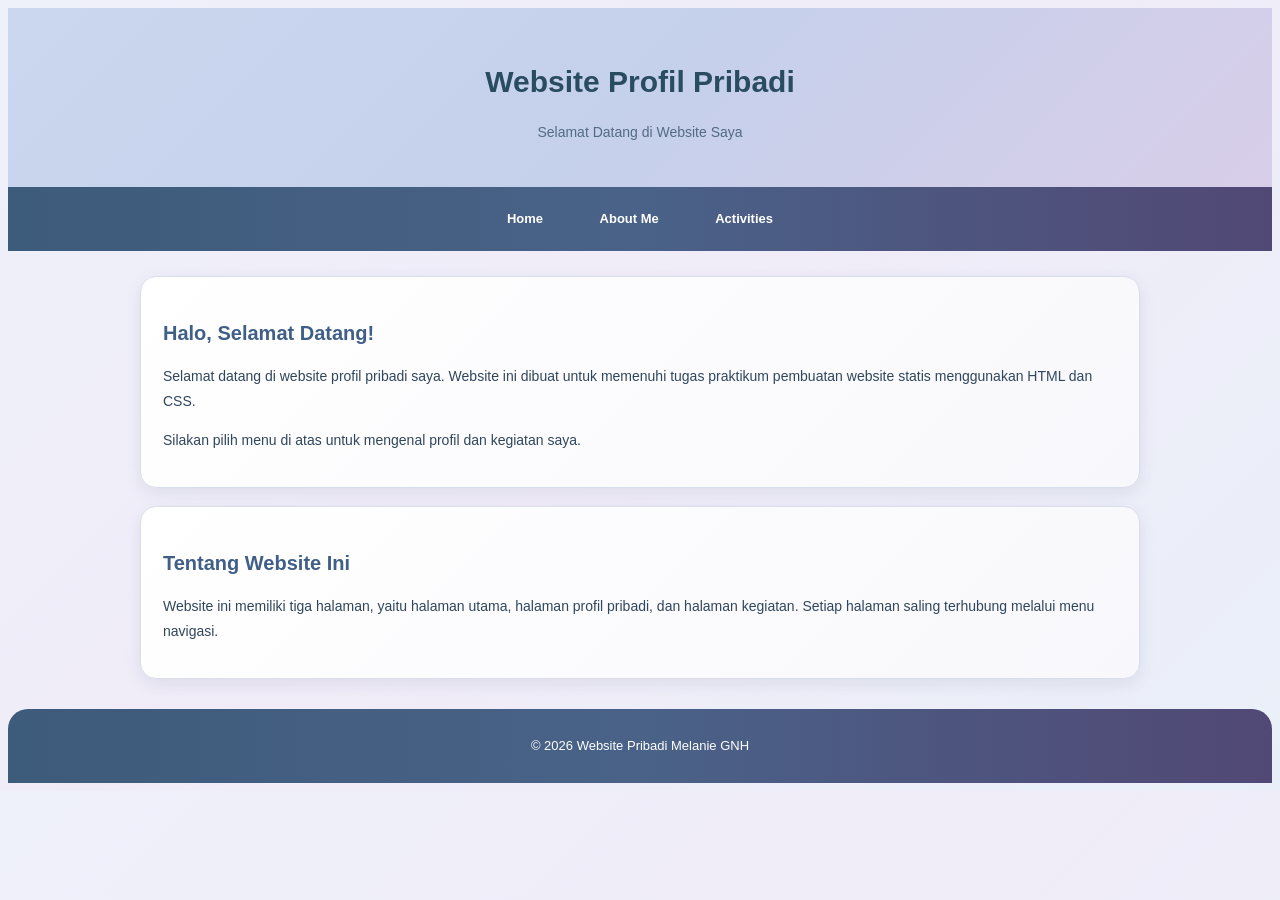
<file: Tugasmodul2/index.html>
<!DOCTYPE html>
<html lang="id">
<head>
    <meta charset="UTF-8">
    <meta name="viewport" content="width=device-width, initial-scale=1.0">
    <title>Profil Pribadi</title>
    <link rel="stylesheet" href="style.css">
</head>
<body>

    <header>
        <h1>Website Profil Pribadi</h1>
        <p>Selamat Datang di Website Saya</p>
    </header>

    <nav>
        <a href="index.html">Home</a>
        <a href="About.html">About Me</a>
        <a href="activity.html">Activities</a>
    </nav>

    <main>
        <section class="intro">
            <h2>Halo, Selamat Datang!</h2>
            <p>
                Selamat datang di website profil pribadi saya.
                Website ini dibuat untuk memenuhi tugas praktikum
                pembuatan website statis menggunakan HTML dan CSS.
            </p>
            <p>
                Silakan pilih menu di atas untuk mengenal profil
                dan kegiatan saya.
            </p>
        </section>

        <section>
            <h2>Tentang Website Ini</h2>
            <p>
                Website ini memiliki tiga halaman, yaitu halaman
                utama, halaman profil pribadi, dan halaman kegiatan.
                Setiap halaman saling terhubung melalui menu navigasi.
            </p>
        </section>
    </main>

    <footer>
        <p>&copy; 2026 Website Pribadi Melanie GNH</p>
    </footer>

</body>
</html>
</file>
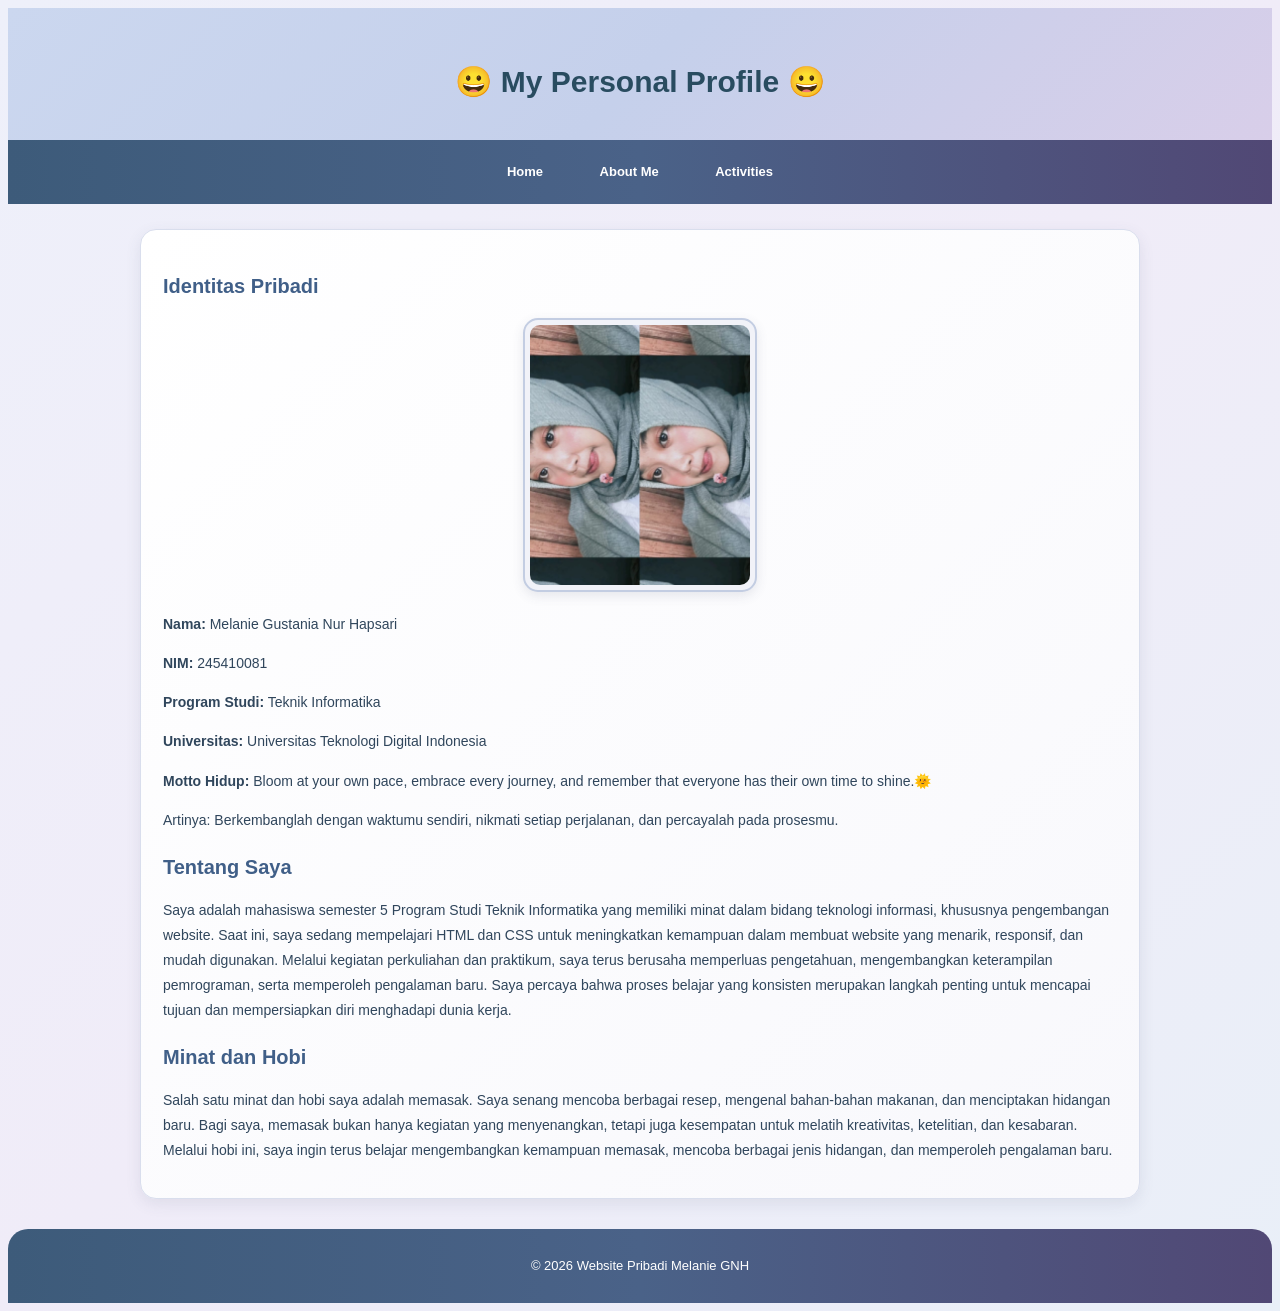
<file: Tugasmodul2/About.html>
<!DOCTYPE html>
<html lang="id">
<head>
    <meta charset="UTF-8">
    <meta name="viewport" content="width=device-width, initial-scale=1.0">
    <title>About Me - Profil Pribadi</title>
    <link rel="stylesheet" href="style.css">
</head>
<body>

    <header>
        <h1> 😀 My Personal Profile 😀</h1>
    </header>

    <nav>
        <a href="index.html">Home</a>
        <a href="About.html">About Me</a>
        <a href="activity.html">Activities</a>
    </nav>

    <main>
        <section class="profile">
            <h2>Identitas Pribadi</h2>

            
            <div class="profile-photo">
                <img src="foto.jpeg" alt="Foto Profil Saya">
            </div>

            <p><strong>Nama:</strong> Melanie Gustania Nur Hapsari</p>
            <p><strong>NIM:</strong> 245410081</p>
            <p><strong>Program Studi:</strong> Teknik Informatika</p>
            <p><strong>Universitas:</strong> Universitas Teknologi Digital Indonesia </p>
            <p><strong>Motto Hidup:</strong> Bloom at your own pace, embrace every journey,
                                            and remember that everyone has their own time to shine.🌞 </p>
           <p class="translation">
            Artinya: Berkembanglah dengan waktumu sendiri,
            nikmati setiap perjalanan, dan percayalah pada prosesmu. </p>

            <h2>Tentang Saya</h2>
            <p>
                Saya adalah mahasiswa semester 5 Program Studi Teknik Informatika yang memiliki 
                minat dalam bidang teknologi informasi, khususnya pengembangan website. 
                Saat ini, saya sedang mempelajari HTML dan CSS untuk meningkatkan kemampuan 
                dalam membuat website yang menarik, responsif, dan mudah digunakan.
                Melalui kegiatan perkuliahan dan praktikum, saya terus berusaha memperluas pengetahuan, 
                mengembangkan keterampilan pemrograman, serta memperoleh pengalaman baru.
                Saya percaya bahwa proses belajar yang konsisten merupakan langkah penting untuk mencapai tujuan 
                dan mempersiapkan diri menghadapi dunia kerja.

            </p>

            <h2>Minat dan Hobi</h2>
            <p>
                Salah satu minat dan hobi saya adalah memasak. Saya senang mencoba berbagai resep, 
                mengenal bahan-bahan makanan, dan menciptakan hidangan baru. 
                Bagi saya, memasak bukan hanya kegiatan yang menyenangkan, tetapi juga kesempatan 
                untuk melatih kreativitas, ketelitian, dan kesabaran.
                Melalui hobi ini, saya ingin terus belajar mengembangkan kemampuan memasak, 
                mencoba berbagai jenis hidangan, dan memperoleh pengalaman baru.
            </p>
        </section>
    </main>

    <footer>
        <p>&copy; 2026 Website Pribadi Melanie GNH</p>
    </footer>

</body>
</html>
</file>
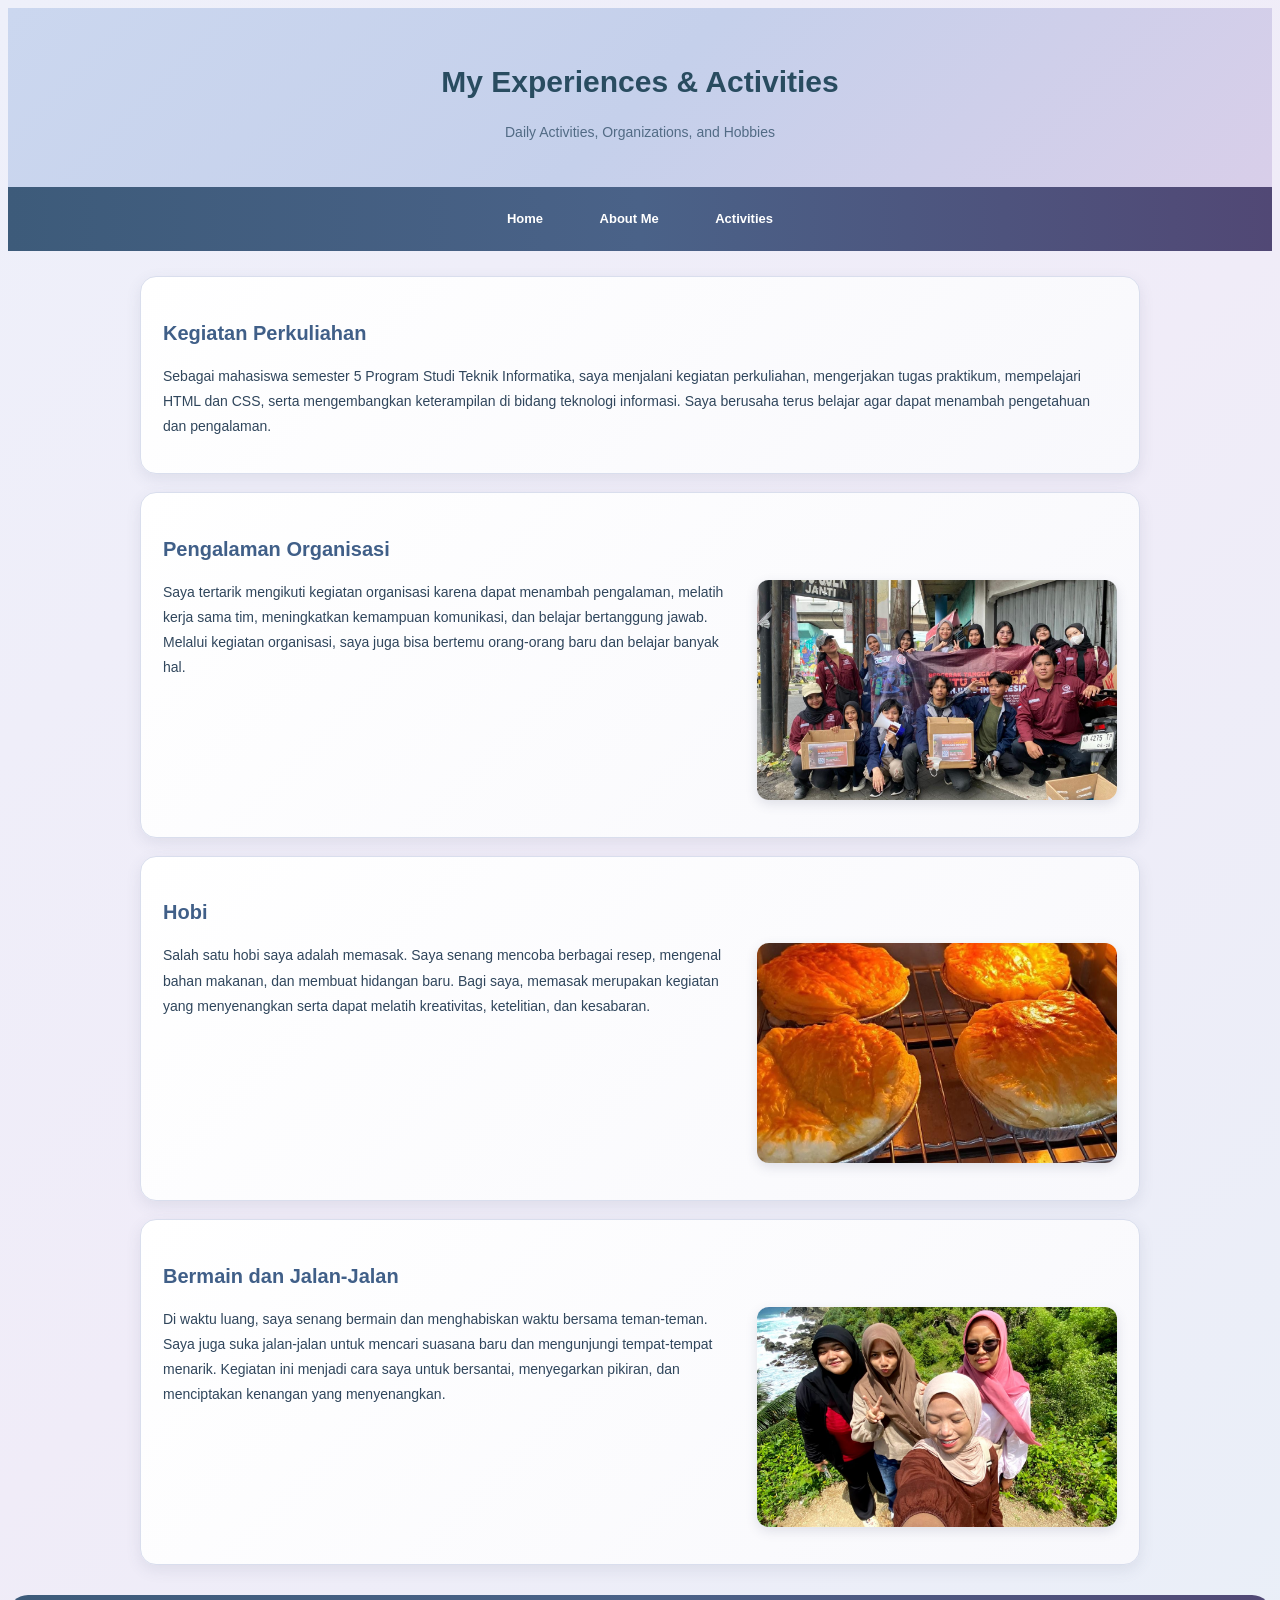
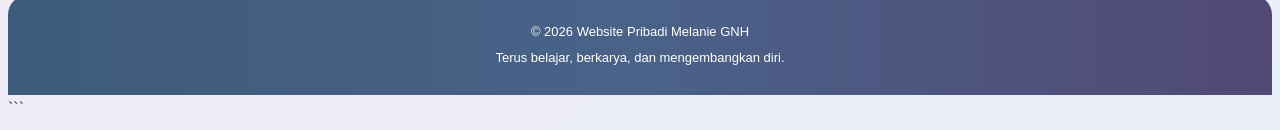
<file: Tugasmodul2/activity.html>
<!DOCTYPE html>
<html lang="en">
<head>
    <meta charset="UTF-8">
    <meta name="viewport" content="width=device-width, initial-scale=1.0">
    <title>Activities - Personal Profile</title>
    <link rel="stylesheet" href="style.css">
</head>
<body>

    <header>
        <h1>My Experiences & Activities</h1>
        <p>Daily Activities, Organizations, and Hobbies</p>
    </header>

    <nav>
        <a href="index.html">Home</a>
        <a href="About.html">About Me</a>
        <a href="activity.html">Activities</a>
    </nav>

    <main>

        <section>
            <h2>Kegiatan Perkuliahan</h2>

            <p>
                Sebagai mahasiswa semester 5 Program Studi Teknik Informatika,
                saya menjalani kegiatan perkuliahan, mengerjakan tugas praktikum,
                mempelajari HTML dan CSS, serta mengembangkan keterampilan
                di bidang teknologi informasi. Saya berusaha terus belajar
                agar dapat menambah pengetahuan dan pengalaman.
            </p>
        </section>

        <section>
            <h2>Pengalaman Organisasi</h2>

            <div class="activity-photo">
                <img src="organisasi.jpeg"
                     alt="Kegiatan Organisasi">
            </div>

            <p>
                Saya tertarik mengikuti kegiatan organisasi karena dapat
                menambah pengalaman, melatih kerja sama tim, meningkatkan
                kemampuan komunikasi, dan belajar bertanggung jawab.
                Melalui kegiatan organisasi, saya juga bisa bertemu
                orang-orang baru dan belajar banyak hal.
            </p>
        </section>

        <section>
            <h2>Hobi </h2>

            <div class="activity-photo">
                <img src="memasak.jpeg"
                     alt="Hobi Memasak">
            </div>

            <p>
                Salah satu hobi saya adalah memasak. Saya senang mencoba
                berbagai resep, mengenal bahan makanan, dan membuat
                hidangan baru. Bagi saya, memasak merupakan kegiatan
                yang menyenangkan serta dapat melatih kreativitas,
                ketelitian, dan kesabaran.
            </p>
        </section>

        <section>
            <h2>Bermain dan Jalan-Jalan</h2>

            <div class="activity-photo">
                <img src="bermain.jpeg"
                     alt="Kegiatan Bermain dan Jalan-Jalan">
            </div>

            <p>
                Di waktu luang, saya senang bermain dan menghabiskan
                waktu bersama teman-teman. Saya juga
                suka jalan-jalan untuk mencari suasana baru dan
                mengunjungi tempat-tempat menarik. Kegiatan ini menjadi
                cara saya untuk bersantai, menyegarkan pikiran, dan
                menciptakan kenangan yang menyenangkan.
            </p>
        </section>

    </main>

    <!-- Footer -->
    <footer>
        <p>&copy; 2026 Website Pribadi Melanie GNH</p>
        <p>Terus belajar, berkarya, dan mengembangkan diri.</p>
    </footer>

</body>
</html>
```
</file>
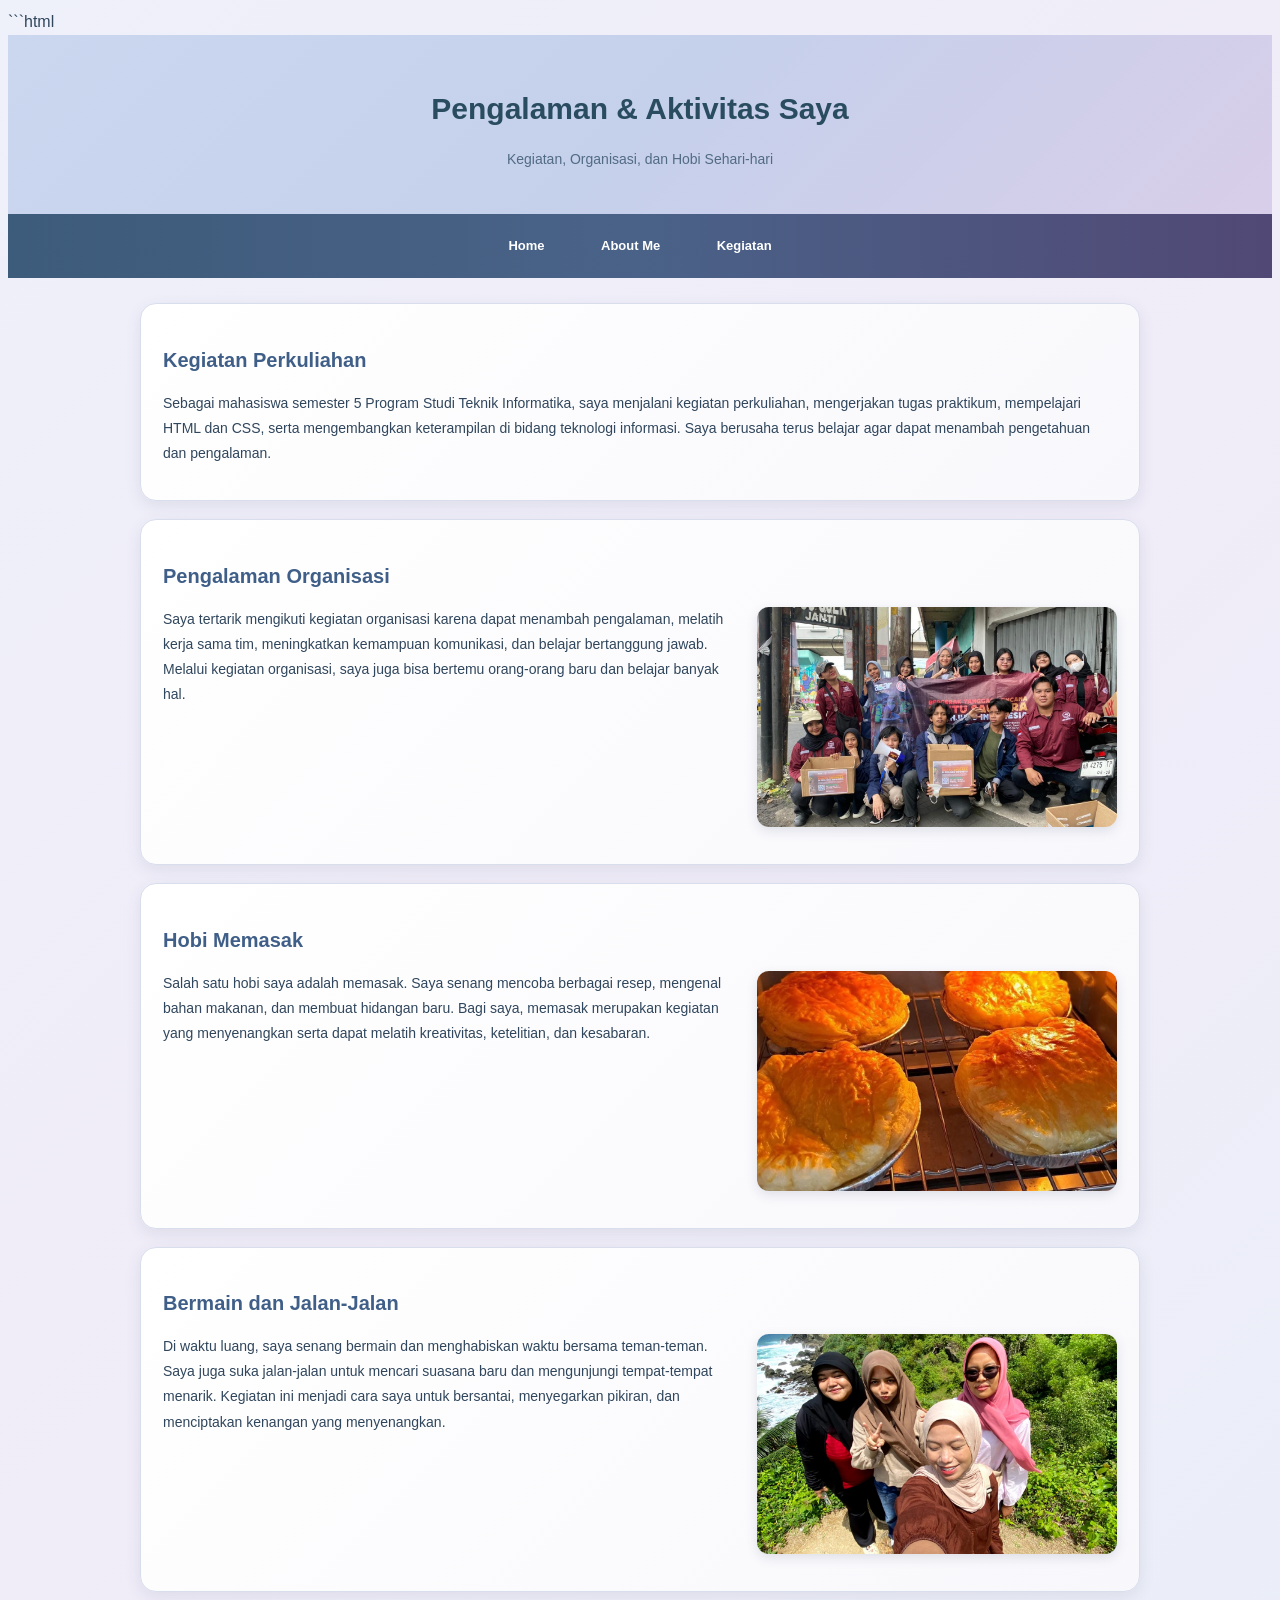
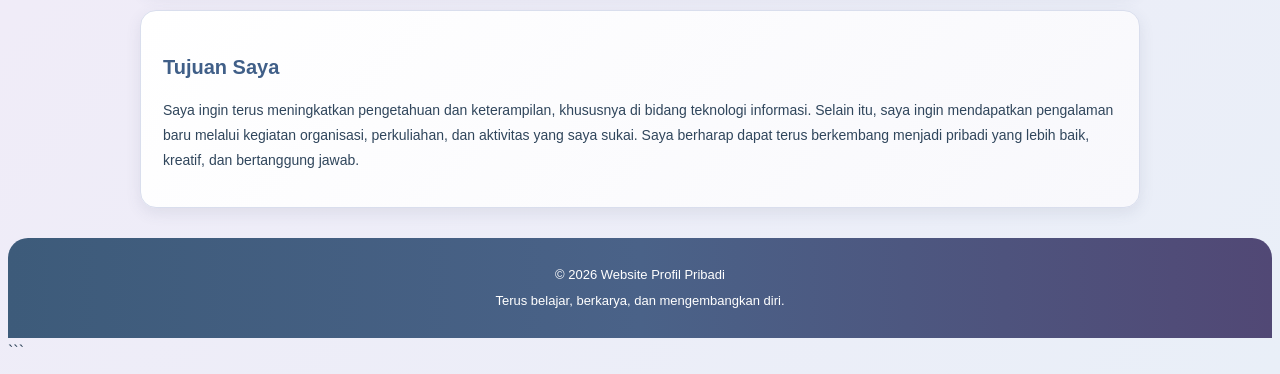
<file: Tugasmodul2/kegiatan.html>
```html
<!DOCTYPE html>
<html lang="id">
<head>
    <meta charset="UTF-8">
    <meta name="viewport" content="width=device-width, initial-scale=1.0">
    <title>Kegiatan - Profil Pribadi</title>
    <link rel="stylesheet" href="style.css">
</head>
<body>

    <!-- Header -->
    <header>
        <h1>Pengalaman & Aktivitas Saya</h1>
        <p>Kegiatan, Organisasi, dan Hobi Sehari-hari</p>
    </header>

    <!-- Navigasi -->
    <nav>
        <a href="index.html">Home</a>
        <a href="About.html">About Me</a>
        <a href="activity.html">Kegiatan</a>
    </nav>

    <!-- Konten Utama -->
    <main>

        <!-- Kegiatan Perkuliahan -->
        <section>
            <h2>Kegiatan Perkuliahan</h2>

            <p>
                Sebagai mahasiswa semester 5 Program Studi Teknik Informatika,
                saya menjalani kegiatan perkuliahan, mengerjakan tugas praktikum,
                mempelajari HTML dan CSS, serta mengembangkan keterampilan
                di bidang teknologi informasi. Saya berusaha terus belajar
                agar dapat menambah pengetahuan dan pengalaman.
            </p>
        </section>

        <!-- Kegiatan Organisasi -->
        <section>
            <h2>Pengalaman Organisasi</h2>

            <div class="activity-photo">
                <img src="organisasi.jpeg"
                     alt="Kegiatan Organisasi">
            </div>

            <p>
                Saya tertarik mengikuti kegiatan organisasi karena dapat
                menambah pengalaman, melatih kerja sama tim, meningkatkan
                kemampuan komunikasi, dan belajar bertanggung jawab.
                Melalui kegiatan organisasi, saya juga bisa bertemu
                orang-orang baru dan belajar banyak hal.
            </p>
        </section>

        <!-- Hobi Memasak -->
        <section>
            <h2>Hobi Memasak</h2>

            <div class="activity-photo">
                <img src="memasak.jpeg"
                     alt="Hobi Memasak">
            </div>

            <p>
                Salah satu hobi saya adalah memasak. Saya senang mencoba
                berbagai resep, mengenal bahan makanan, dan membuat
                hidangan baru. Bagi saya, memasak merupakan kegiatan
                yang menyenangkan serta dapat melatih kreativitas,
                ketelitian, dan kesabaran.
            </p>
        </section>

        <!-- Kegiatan Bermain -->
        <section>
            <h2>Bermain dan Jalan-Jalan</h2>

            <div class="activity-photo">
                <img src="bermain.jpeg"
                     alt="Kegiatan Bermain dan Jalan-Jalan">
            </div>

            <p>
                Di waktu luang, saya senang bermain dan menghabiskan
                waktu bersama teman-teman. Saya juga
                suka jalan-jalan untuk mencari suasana baru dan
                mengunjungi tempat-tempat menarik. Kegiatan ini menjadi
                cara saya untuk bersantai, menyegarkan pikiran, dan
                menciptakan kenangan yang menyenangkan.
            </p>
        </section>

        <!-- Tujuan -->
        <section>
            <h2>Tujuan Saya</h2>

            <p>
                Saya ingin terus meningkatkan pengetahuan dan keterampilan,
                khususnya di bidang teknologi informasi. Selain itu,
                saya ingin mendapatkan pengalaman baru melalui kegiatan
                organisasi, perkuliahan, dan aktivitas yang saya sukai.
                Saya berharap dapat terus berkembang menjadi pribadi
                yang lebih baik, kreatif, dan bertanggung jawab.
            </p>
        </section>

    </main>

    <!-- Footer -->
    <footer>
        <p>&copy; 2026 Website Profil Pribadi</p>
        <p>Terus belajar, berkarya, dan mengembangkan diri.</p>
    </footer>

</body>
</html>
```
</file>
<file: Tugasmodul2/style.css>
```css
* {
    margin: 0;
    padding: 0;
    box-sizing: border-box;
}

body {
    font-family: Arial, sans-serif;
    background: linear-gradient(135deg, #eef0fa, #f0ecf8, #e9eff8);
    color: #30465c;
    line-height: 1.7;
}

header {
    background: linear-gradient(135deg, #cbd7ef, #c5d0eb, #d8cee9);
    color: #294c60;
    text-align: center;
    padding: 28px 20px;
}

header h1 {
    margin-bottom: 5px;
    font-size: 30px;
}

header p {
    color: #526b85;
    font-size: 14px;
}

nav {
    background: linear-gradient(90deg, #3d5b7a, #4a6288, #514875);
    padding: 10px;
    text-align: center;
}

nav a {
    display: inline-block;
    color: white;
    text-decoration: none;
    margin: 4px 8px;
    padding: 7px 18px;
    border-radius: 20px;
    font-weight: bold;
    font-size: 13px;
    transition: 0.3s;
}

nav a:hover {
    background-color: #c8d3e9;
    color: #294c60;
}

main {
    max-width: 1000px;
    width: 90%;
    margin: 25px auto;
    padding: 0;
}

section {
    background: linear-gradient(135deg, #ffffff, #f8f8fc);
    margin-bottom: 18px;
    padding: 22px;
    border-radius: 16px;
    box-shadow: 0 5px 15px rgba(65, 75, 110, 0.10);
    border: 1px solid #d9deed;
    overflow: hidden;
}

section h2 {
    color: #405f88;
    margin-bottom: 14px;
    text-align: left;
    font-size: 20px;
}

section p {
    margin-bottom: 12px;
    font-size: 14px;
    line-height: 1.8;
}

.profile-photo {
    width: 220px;
    height: 260px;
    margin: 15px auto 20px;
    padding: 5px;
    border: 2px solid #c3cde2;
    border-radius: 15px;
    overflow: hidden;
    background: #f1f2f8;
    box-shadow: 0 4px 12px rgba(65, 75, 110, 0.12);
}

.profile-photo img {
    display: block;
    width: 100%;
    height: 100%;
    object-fit: cover;
    object-position: center;
    border-radius: 10px;
}

.identity-info p {
    margin-bottom: 8px;
}

.activity-list {
    padding-left: 25px;
}

.activity-list li {
    margin-bottom: 8px;
}

.experience-photo {
    display: block;
    float: right;
    width: 40%;
    max-width: 360px;
    height: 220px;
    object-fit: cover;
    margin: 0 0 15px 25px;
    border-radius: 12px;
    box-shadow: 0 4px 12px rgba(65, 75, 110, 0.15);
    transition: transform 0.3s ease;
}

.experience-photo:hover {
    transform: scale(1.02);
}

.activity-photo {
    float: right;
    width: 40%;
    max-width: 360px;
    margin: 0 0 15px 25px;
}

.activity-photo img {
    display: block;
    width: 100%;
    height: 220px;
    object-fit: cover;
    border-radius: 12px;
    box-shadow: 0 4px 12px rgba(65, 75, 110, 0.15);
}

section::after {
    content: "";
    display: table;
    clear: both;
}

.experience p {
    text-align: justify;
    margin-bottom: 12px;
}

footer {
    background: linear-gradient(90deg, #3d5b7a, #4a6288, #514875);
    color: #ffffff;
    text-align: center;
    padding: 22px;
    margin-top: 30px;
    border-radius: 20px 20px 0 0;
}

footer p {
    margin: 4px 0;
    font-size: 13px;
}

@media (max-width: 768px) {
    main {
        width: 94%;
    }

    section {
        padding: 18px;
    }

    section h2 {
        font-size: 18px;
    }

    .experience-photo,
    .activity-photo {
        width: 42%;
        margin-left: 18px;
    }

    .experience-photo,
    .activity-photo img {
        height: 190px;
    }
}

@media (max-width: 550px) {
    nav a {
        margin: 4px;
        padding: 7px 12px;
        font-size: 12px;
    }

    header h1 {
        font-size: 23px;
    }

    header p {
        font-size: 12px;
    }

    main {
        width: 92%;
        margin: 18px auto;
    }

    section {
        padding: 16px;
        margin-bottom: 15px;
    }

    section h2 {
        font-size: 17px;
    }

    section p {
        font-size: 13px;
    }

    .profile-photo {
        width: 180px;
        height: 220px;
    }

    .experience-photo,
    .activity-photo {
        float: none;
        width: 100%;
        max-width: 100%;
        height: auto;
        margin: 0 0 15px;
    }

    .experience-photo,
    .activity-photo img {
        max-height: 280px;
    }

    footer {
        padding: 18px 10px;
    }
 
}
```
</file>
